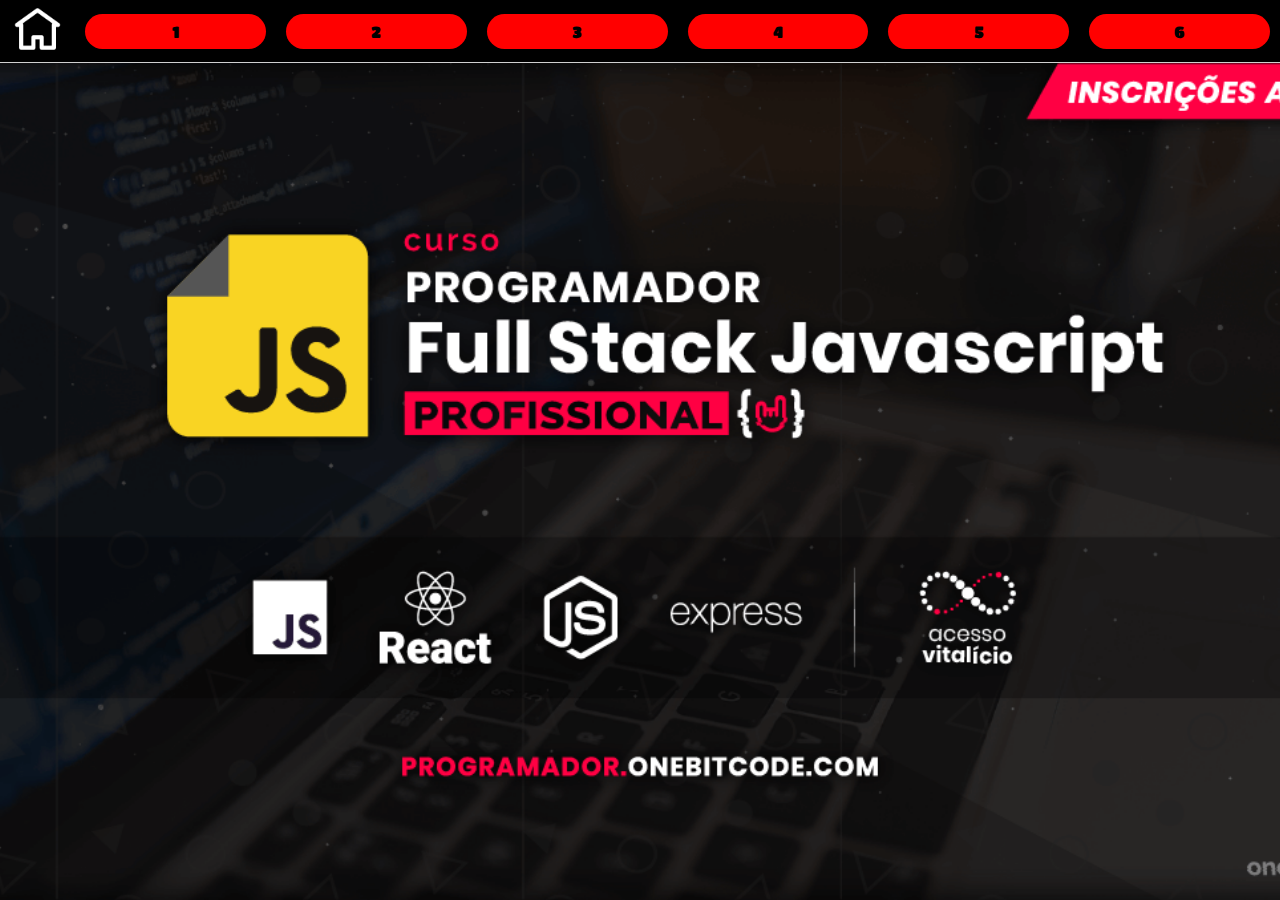
<file: index.html>
<!DOCTYPE html>
<html lang="en">
<head>
    <meta charset="UTF-8">
    <meta http-equiv="X-UA-Compatible" content="IE=edge">
    <meta name="viewport" content="width=device-width, initial-scale=1.0">
    <title>oneBitCode_css_mod1_v1</title>
    <link rel="stylesheet" href="menu/reset.css">
    <frameset cols="100%" rows="7%, *" border="1">
        <frame src="menu/menu.html" noresize="resize" scrolling="no">
        <frame src="menu/background.html" name="body" noresize="resize">
    </frameset>
</head>
<body>
</body>
</html>
</file>
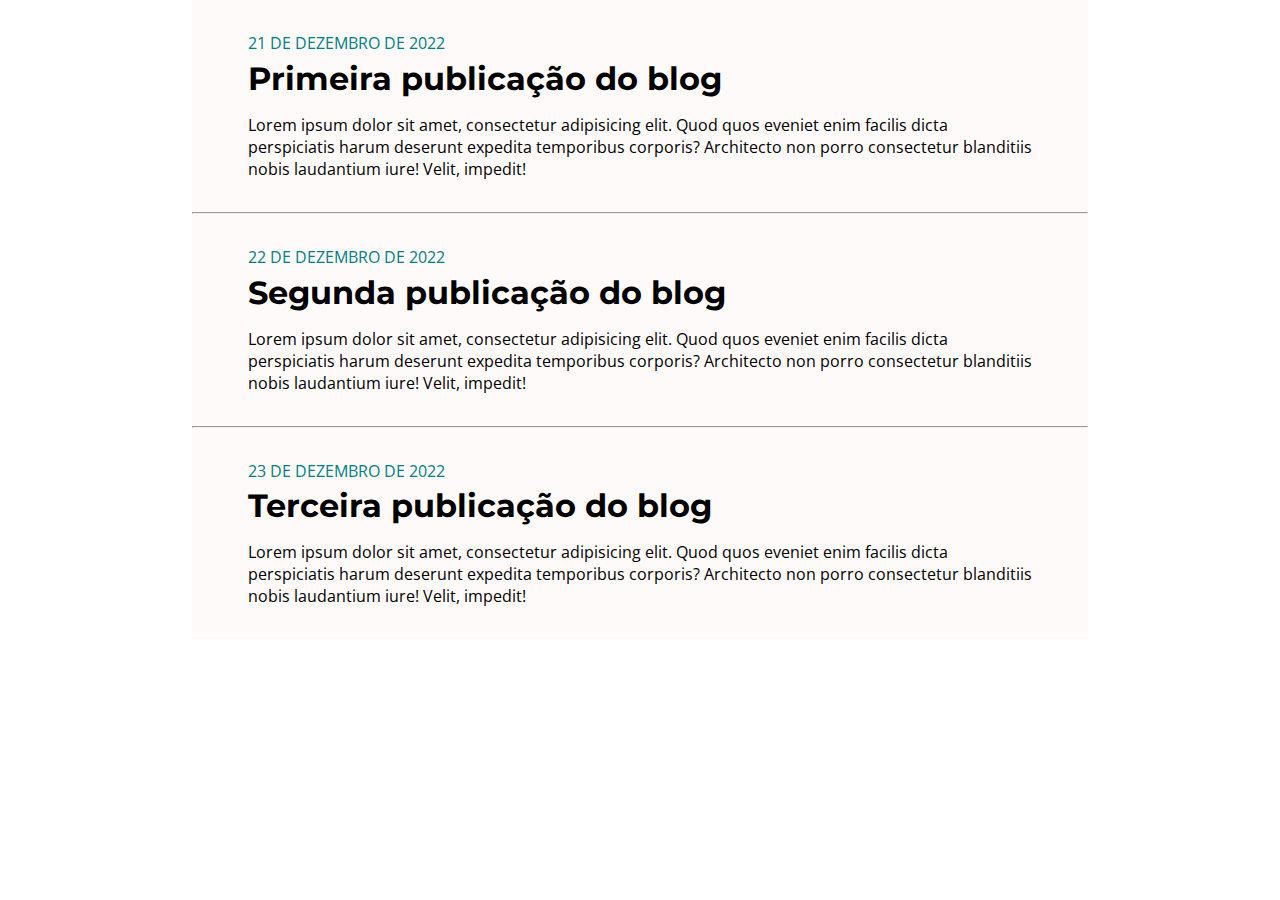
<file: blog/index.html>
<!DOCTYPE html>
<html lang="en">
<head>
    <meta charset="UTF-8">
    <meta http-equiv="X-UA-Compatible" content="IE=edge">
    <meta name="viewport" content="width=device-width, initial-scale=1.0">
    <title>Blog</title>
    <link href="https://fonts.googleapis.com/css?family=Montserrat|Open+Sans|Roboto&display=swap" rel="stylesheet">
    <style>
        body{
            margin: 0;
        }

        .noticiasDoBlog{
            width: 70%;
            height: 100%;
            margin: 0 auto;

            background-color: #fffafa;
        }

        .noticia{
            padding: 1rem 3.5rem;
        }

        .data{
            color: #008080;
            font-family: 'Roboto', sans-serif;

            margin-bottom: 0.3rem;
        }

        .noticia h1{
            font-family: 'Montserrat', sans-serif;
            font-size: 2rem;

            margin: 0;
        }

        .noticia p{
            font-family: 'Open sans', sans-serif;
        }

        hr{
            margin: 0;
        }

    </style>
</head>
<body>
    <section class="noticiasDoBlog">
        <section class="noticia">
            <div>
                <p class="data">21 DE DEZEMBRO DE 2022</p>
                <h1>Primeira publicação do blog</h1>
            </div>
            <div>
                <p>Lorem ipsum dolor sit amet, consectetur adipisicing elit. Quod quos eveniet enim facilis dicta perspiciatis harum deserunt expedita temporibus corporis? Architecto non porro consectetur blanditiis nobis laudantium iure! Velit, impedit!</p>
            </div>
        </section>
        <hr>
        <section class="noticia">
            <div>
                <p class="data">22 DE DEZEMBRO DE 2022</p>
                <h1>Segunda publicação do blog</h1>
            </div>
            <div>
                <p>Lorem ipsum dolor sit amet, consectetur adipisicing elit. Quod quos eveniet enim facilis dicta perspiciatis harum deserunt expedita temporibus corporis? Architecto non porro consectetur blanditiis nobis laudantium iure! Velit, impedit!</p>
            </div>
        </section>
        <hr>
        <section class="noticia">
            <div>
                <p class="data">23 DE DEZEMBRO DE 2022</p>
                <h1>Terceira publicação do blog</h1>
            </div>
            <div>
                <p>Lorem ipsum dolor sit amet, consectetur adipisicing elit. Quod quos eveniet enim facilis dicta perspiciatis harum deserunt expedita temporibus corporis? Architecto non porro consectetur blanditiis nobis laudantium iure! Velit, impedit!</p>
            </div>
        </section>
    </section>
</body>
</html>
</file>
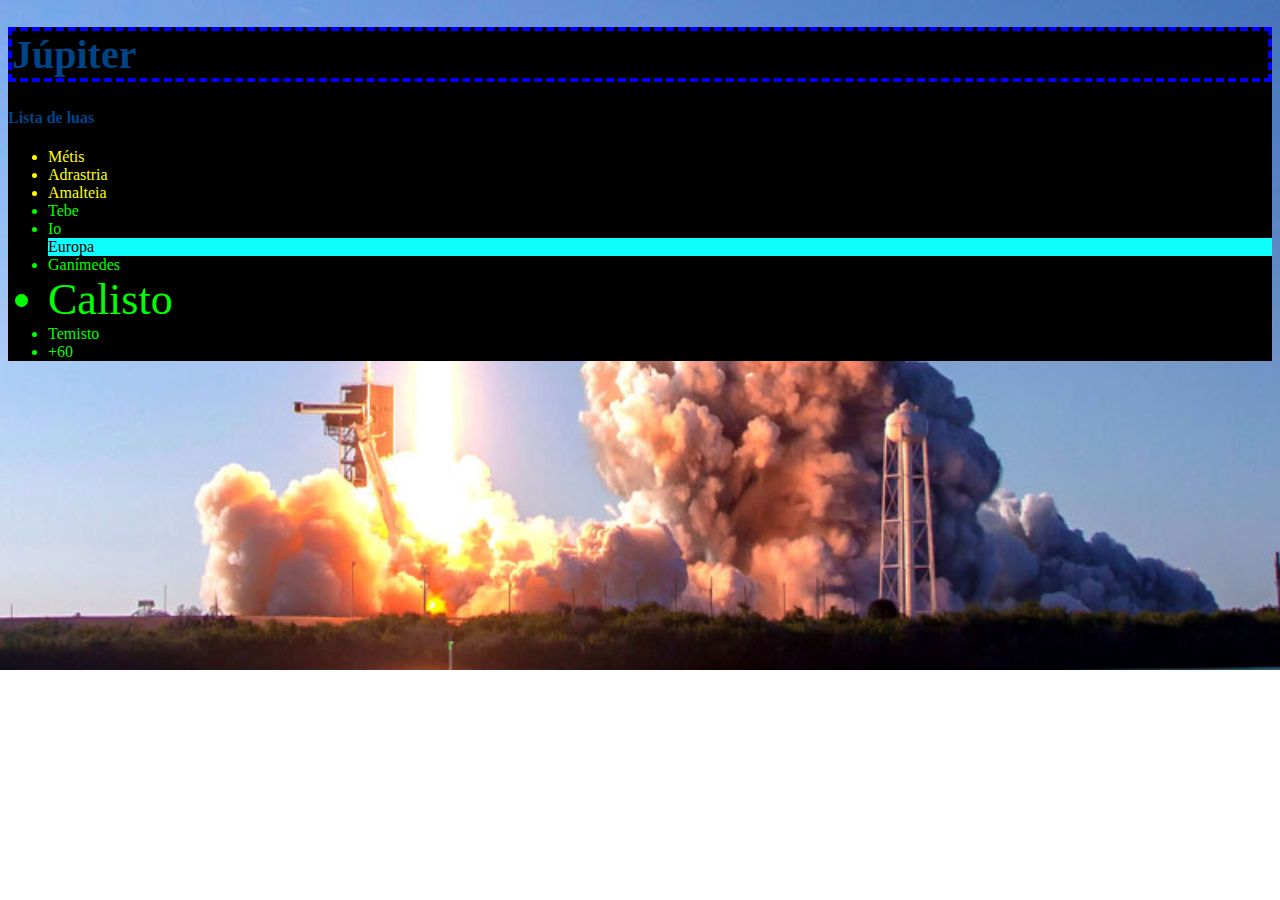
<file: listaLuas/index.html>
<!DOCTYPE html>
<html lang="en">
<head>
    <meta charset="UTF-8">
    <meta http-equiv="X-UA-Compatible" content="IE=edge">
    <meta name="viewport" content="width=device-width, initial-scale=1.0">
    <title>Lista de luas</title>
    <link rel="stylesheet" href="style.css">
</head>
<body>
    <section>
        <div>
            <h1>Júpiter</h1>
            <h4>Lista de luas</h4>
        </div>
        <div>
            <ul>
                <li class="yellowText">Métis</li>
                <li class="yellowText">Adrastria</li>
                <li class="yellowText">Amalteia</li>
                <li>Tebe</li>
                <li>Io</li>
                <li id="europe">Europa</li>
                <li>Ganímedes</li>
                <li class="bigText">Calisto</li>
                <li>Temisto</li>
                <li>+60</li>
            </ul>
        </div>
    </section>
</body>
</html>
</file>
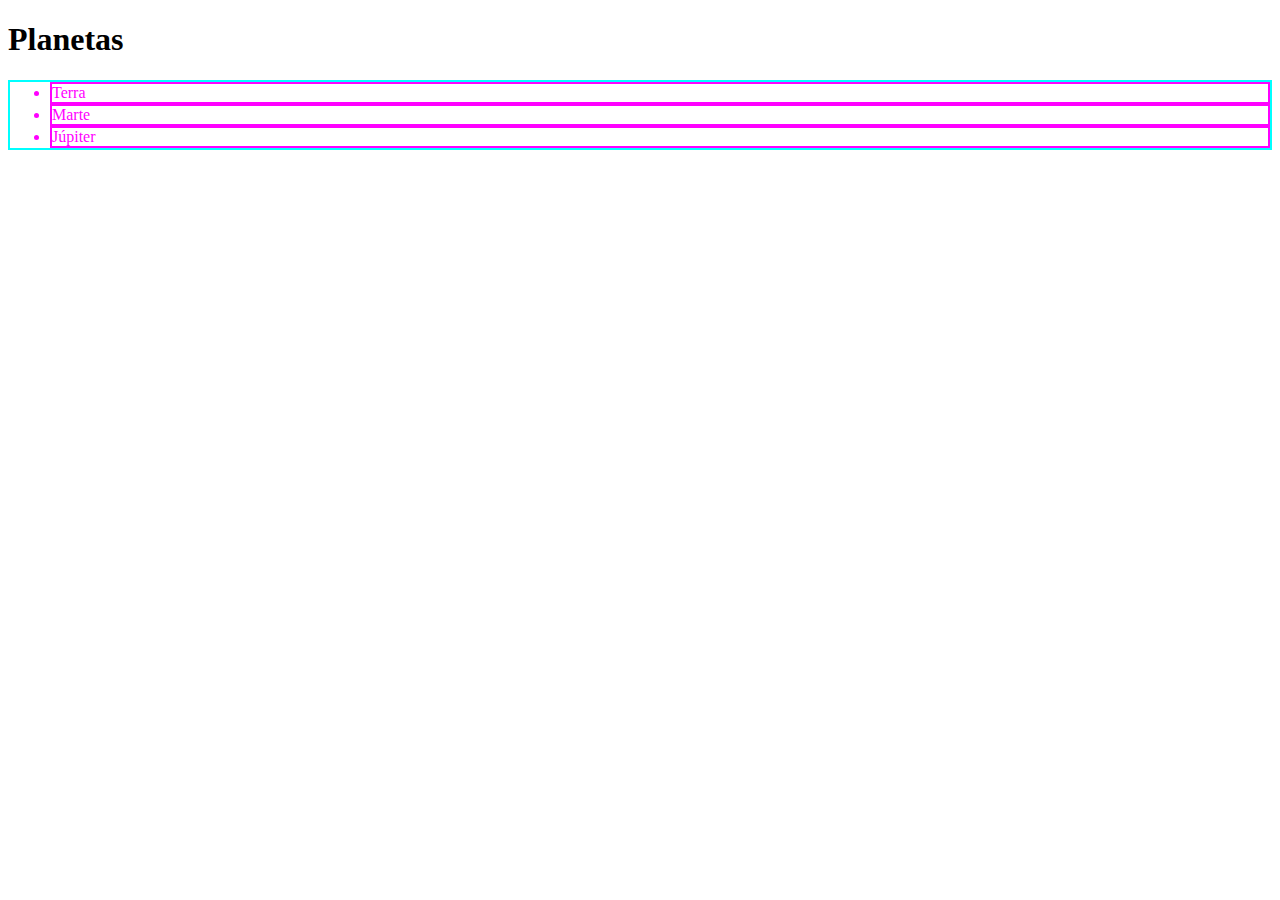
<file: listaPlanetas/index.html>
<!DOCTYPE html>
<html lang="en">
<head>
    <meta charset="UTF-8">
    <meta http-equiv="X-UA-Compatible" content="IE=edge">
    <meta name="viewport" content="width=device-width, initial-scale=1.0">
    <title>Lista de Planetas</title>
    <style>
        ul{
            color: #00ffff;
            border: 2px solid;
        }
        section div ul li{
            color: #ff00ff;
            border: inherit;
        }
    </style>
</head>
<body>
    <section>
        <div>
            <h1>Planetas</h1>
        </div>
        <div>
            <ul>
                <li>Terra</li>
                <li>Marte</li>
                <li>Júpiter</li>
            </ul>
        </div>
    </section>
</body>
</html>
</file>
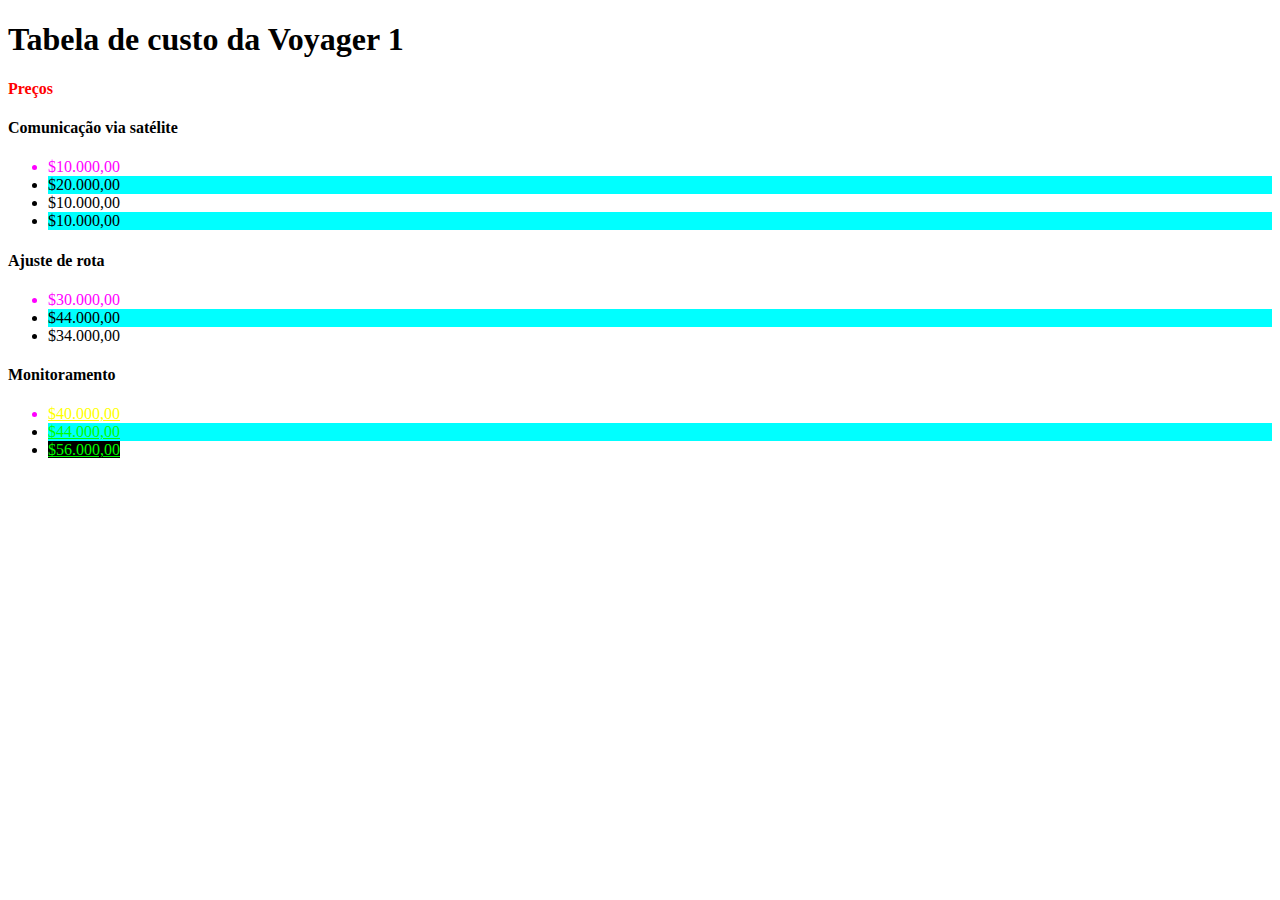
<file: listaViagensEspaciais/index.html>
<!DOCTYPE html>
<html lang="en">
<head>
    <meta charset="UTF-8">
    <meta http-equiv="X-UA-Compatible" content="IE=edge">
    <meta name="viewport" content="width=device-width, initial-scale=1.0">
    <title>Viagens Espaciais</title>
    <link rel="stylesheet" href="style.css">
</head>
<body>
    <section>
        <div>
            <h1>Tabela de custo da Voyager 1</h1>
            <h4>Preços</h4>
        </div>
        <section>
            <div><h4>Comunicação via satélite</h4></div>
            <div>
                <ul>
                    <li>$10.000,00</li>
                    <li>$20.000,00</li>
                    <li>$10.000,00</li>
                    <li>$10.000,00</li>
                </ul>
            </div>
        </section>
        <section>
            <div><h4>Ajuste de rota</h4></div>
            <ul>
                <li>$30.000,00</li>
                <li>$44.000,00</li>
                <li>$34.000,00</li>
            </ul>
        </section>
        <section>
            <div><h4>Monitoramento</h4></div>
            <ul>
                <li>
                    <div>
                        <a href="/recibo">$40.000,00</a>
                    </div>
                </li>
                <li><a href="/recibo">$44.000,00</a></li>
                <li><a href="/test">$56.000,00</a></li>
            </ul>
        </section>

        </section>
    </section>
</body>
</html>
</file>
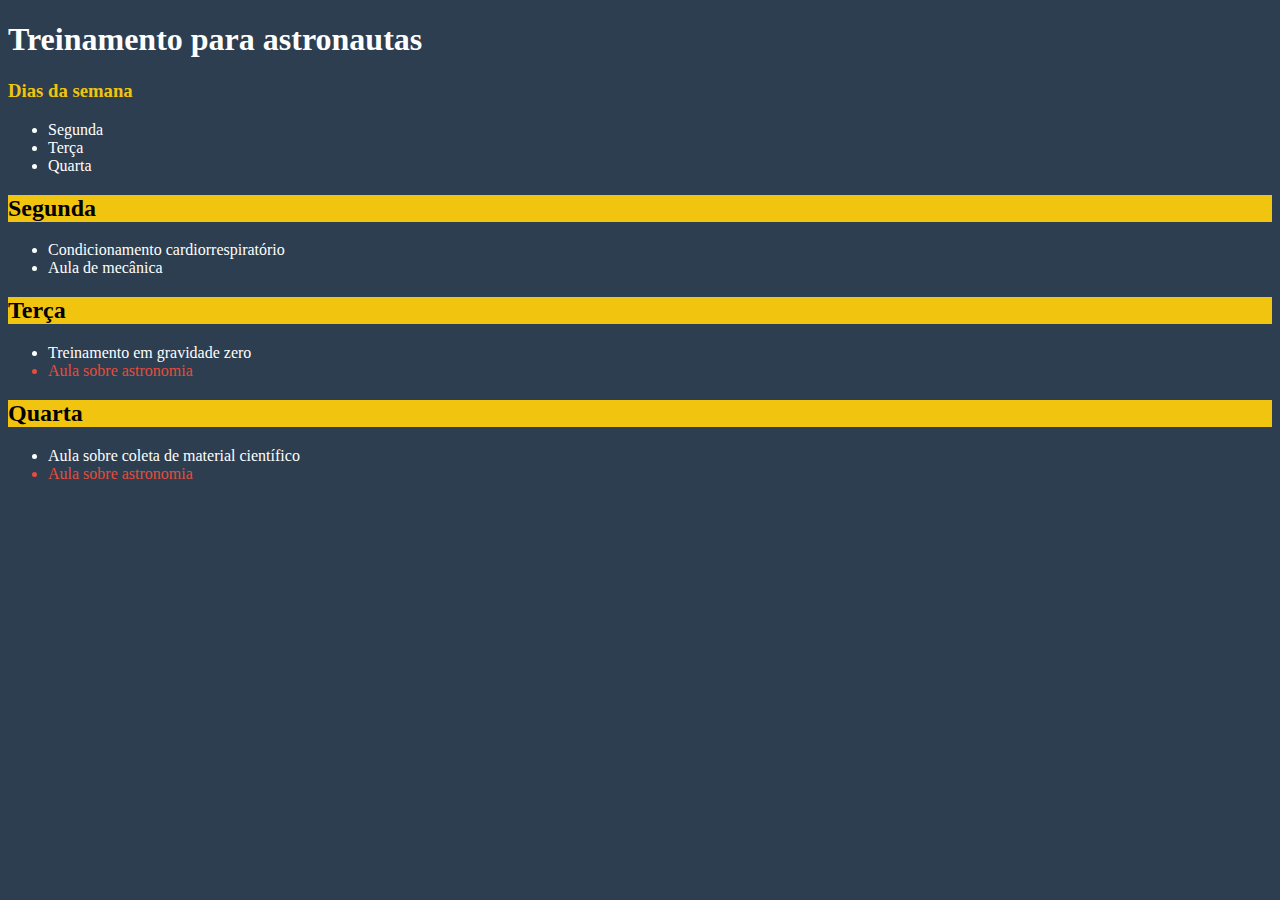
<file: treinamentoParaAstronautas/index.html>
<!DOCTYPE html>
<html lang="en">
<head>
    <meta charset="UTF-8">
    <meta http-equiv="X-UA-Compatible" content="IE=edge">
    <meta name="viewport" content="width=device-width, initial-scale=1.0">
    <title>Treinamento para astronautas</title>
    <style>
        body{
            background-color: #2c3e50;
            color: #ffffff;
        }
        
        h2{
            background-color: #f1c40f;
            color: #000000;
        }

        .astronomy-class{
            color: #e74c3c;
        }

        div > h3{
            color: #f1c40f;
        }

    </style>
</head>
<body>
    <h1>Treinamento para astronautas</h1>
    <div id='days-of-week'>
      <h3>Dias da semana</h3>
      <ul>
        <li>Segunda</li>
        <li>Terça</li>
        <li>Quarta</li>
      </ul>
    </div>
    <div id='activities'>
      <h2>Segunda</h2>
      <ul>
        <li>Condicionamento cardiorrespiratório</li>
        <li>Aula de mecânica</li>
      </ul>
      <h2>Terça</h2>
      <ul>
        <li>Treinamento em gravidade zero</li>
        <li class='astronomy-class'>Aula sobre astronomia</li>
      </ul>
      <h2>Quarta</h2>
      <ul>
        <li>Aula sobre coleta de material científico</li>
        <li class='astronomy-class'>Aula sobre astronomia</li>
      </ul>
    </div>
</body>
</html>
</file>
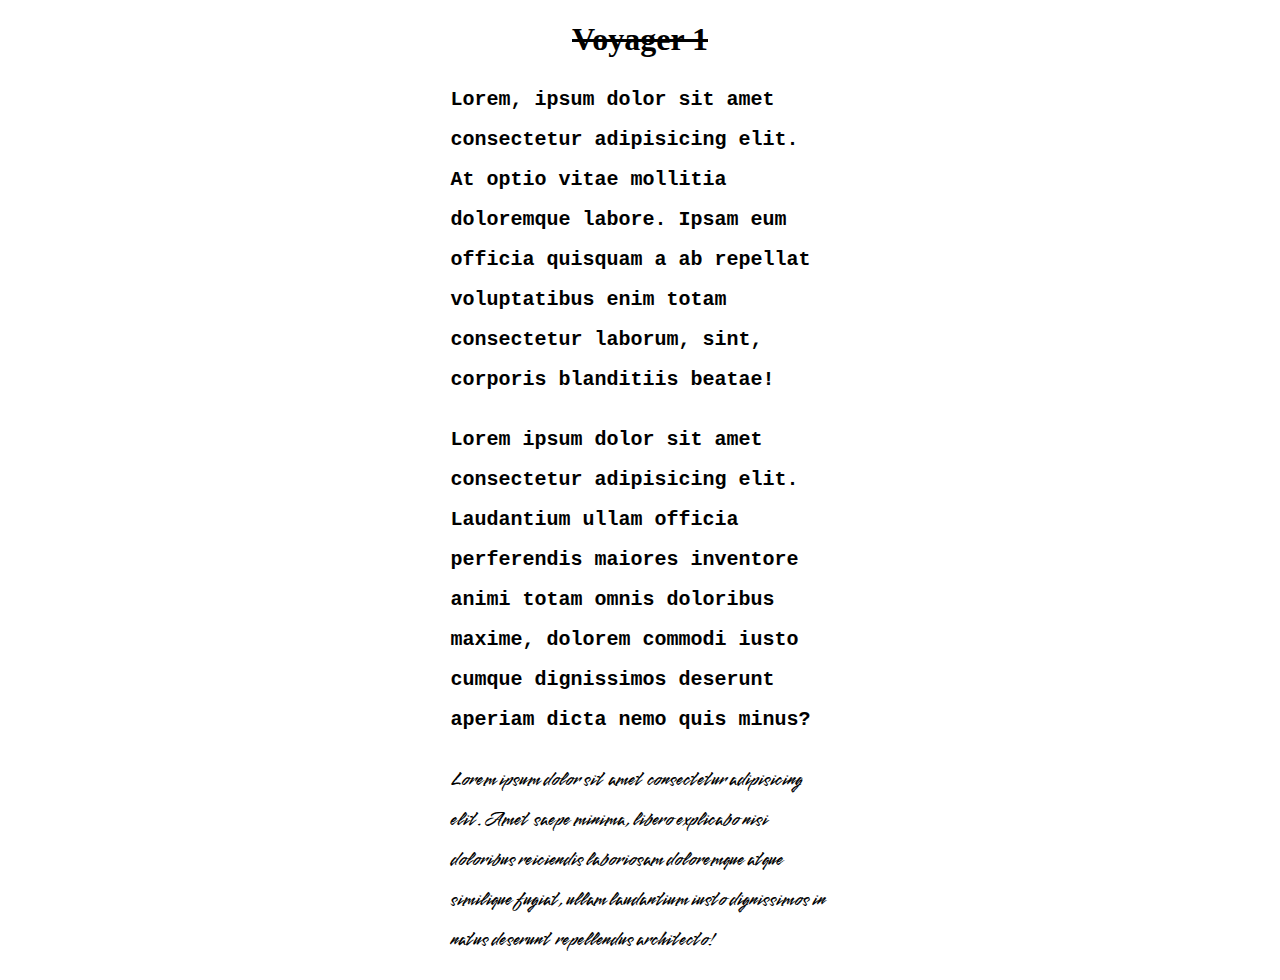
<file: voyager1/index.html>
<!DOCTYPE html>
<html lang="en">
<head>
    <meta charset="UTF-8">
    <meta http-equiv="X-UA-Compatible" content="IE=edge">
    <meta name="viewport" content="width=device-width, initial-scale=1.0">
    <title>Voyager 1</title>
    <link href="https://fonts.googleapis.com/css2?family=Smooch&display=swap" rel="stylesheet">
    <style>
        div{
            margin: 0 auto;
            width: 30%;
        }

        h1{
            text-decoration: line-through;
            text-align: center;
        }

        p{
            font-family: monospace;
            font-weight: 600;
            font-size: 20px;
            line-height: 2;
        }

        .fontTest{
            font-family: 'Smooch';
            font-weight: 100;
        }
    </style>
</head>
<body>
    <div>
        <h1>Voyager 1</h1>
        <p>Lorem, ipsum dolor sit amet consectetur adipisicing elit. At optio vitae mollitia doloremque labore. Ipsam eum officia quisquam a ab repellat voluptatibus enim totam consectetur laborum, sint, corporis blanditiis beatae!</p>
        <p>Lorem ipsum dolor sit amet consectetur adipisicing elit. Laudantium ullam officia perferendis maiores inventore animi totam omnis doloribus maxime, dolorem commodi iusto cumque dignissimos deserunt aperiam dicta nemo quis minus?</p>
        <p class="fontTest">Lorem ipsum dolor sit amet consectetur adipisicing elit. Amet saepe minima, libero explicabo nisi doloribus reiciendis laboriosam doloremque atque similique fugiat, ullam laudantium iusto dignissimos in natus deserunt repellendus architecto!</p>
    </div>
</body>
</html>
</file>
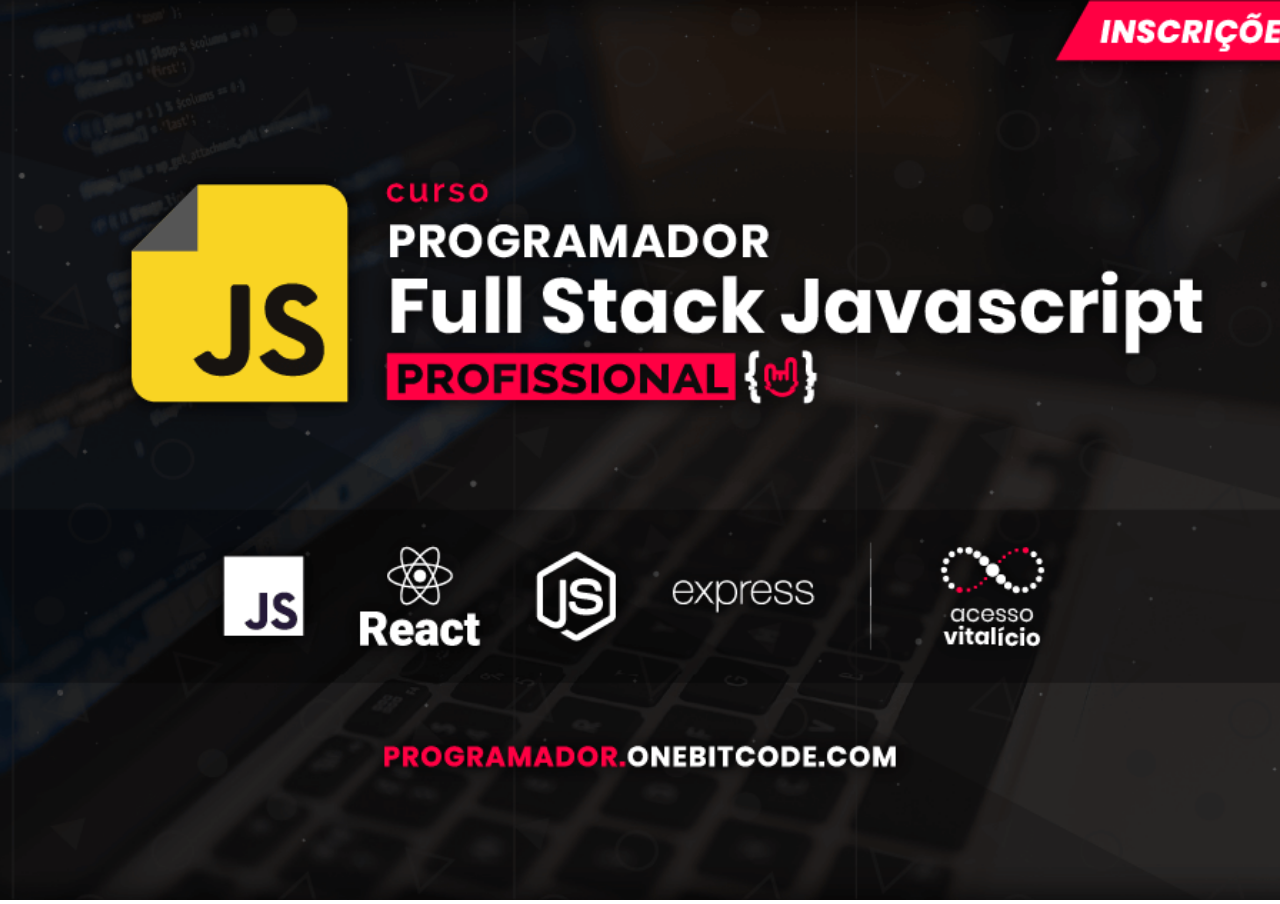
<file: menu/background.html>
<!DOCTYPE html>
<html lang="en">
<head>
    <meta charset="UTF-8">
    <meta http-equiv="X-UA-Compatible" content="IE=edge">
    <meta name="viewport" content="width=device-width, initial-scale=1.0">
    <title>background</title>
    <link rel="stylesheet" href="reset.css">
</head>
<body>
    <main>
        <img src="background.png" alt="onebitcode background" style="width: 100%; height: 100vh; object-fit: cover;">
    </main>
</body>
</html>
</file>
<file: listaLuas/style.css>
body{
    background-image: url(foguete.jpg);
    background-repeat: no-repeat;
    background-size: 100%;
}

section{
    background-color: #000000;
}

h1{
    font-size: 40px;
    border: 4px dashed #0000ff;
}

h1,h4{
    color: #004488;
}

li{
    color: #00ff00;
}

.yellowText{
    color: #ffff00;
}

#europe{
    color: #000000;
    background-color: #0fffff;
}

.bigText{
    font-size: 44px;
}
</file>
<file: listaViagensEspaciais/style.css>
h1 + h4{
    color: #ff0000;
}

li a{
    color: #ffff00;
}

li > a{
    color: #00ff00;
}

a[href='/test']{
    background-color: #000000;
}

li:nth-of-type(even){
    background-color: #00ffff;
}

li:nth-of-type(1){
    color: #ff00ff;
}
</file>
